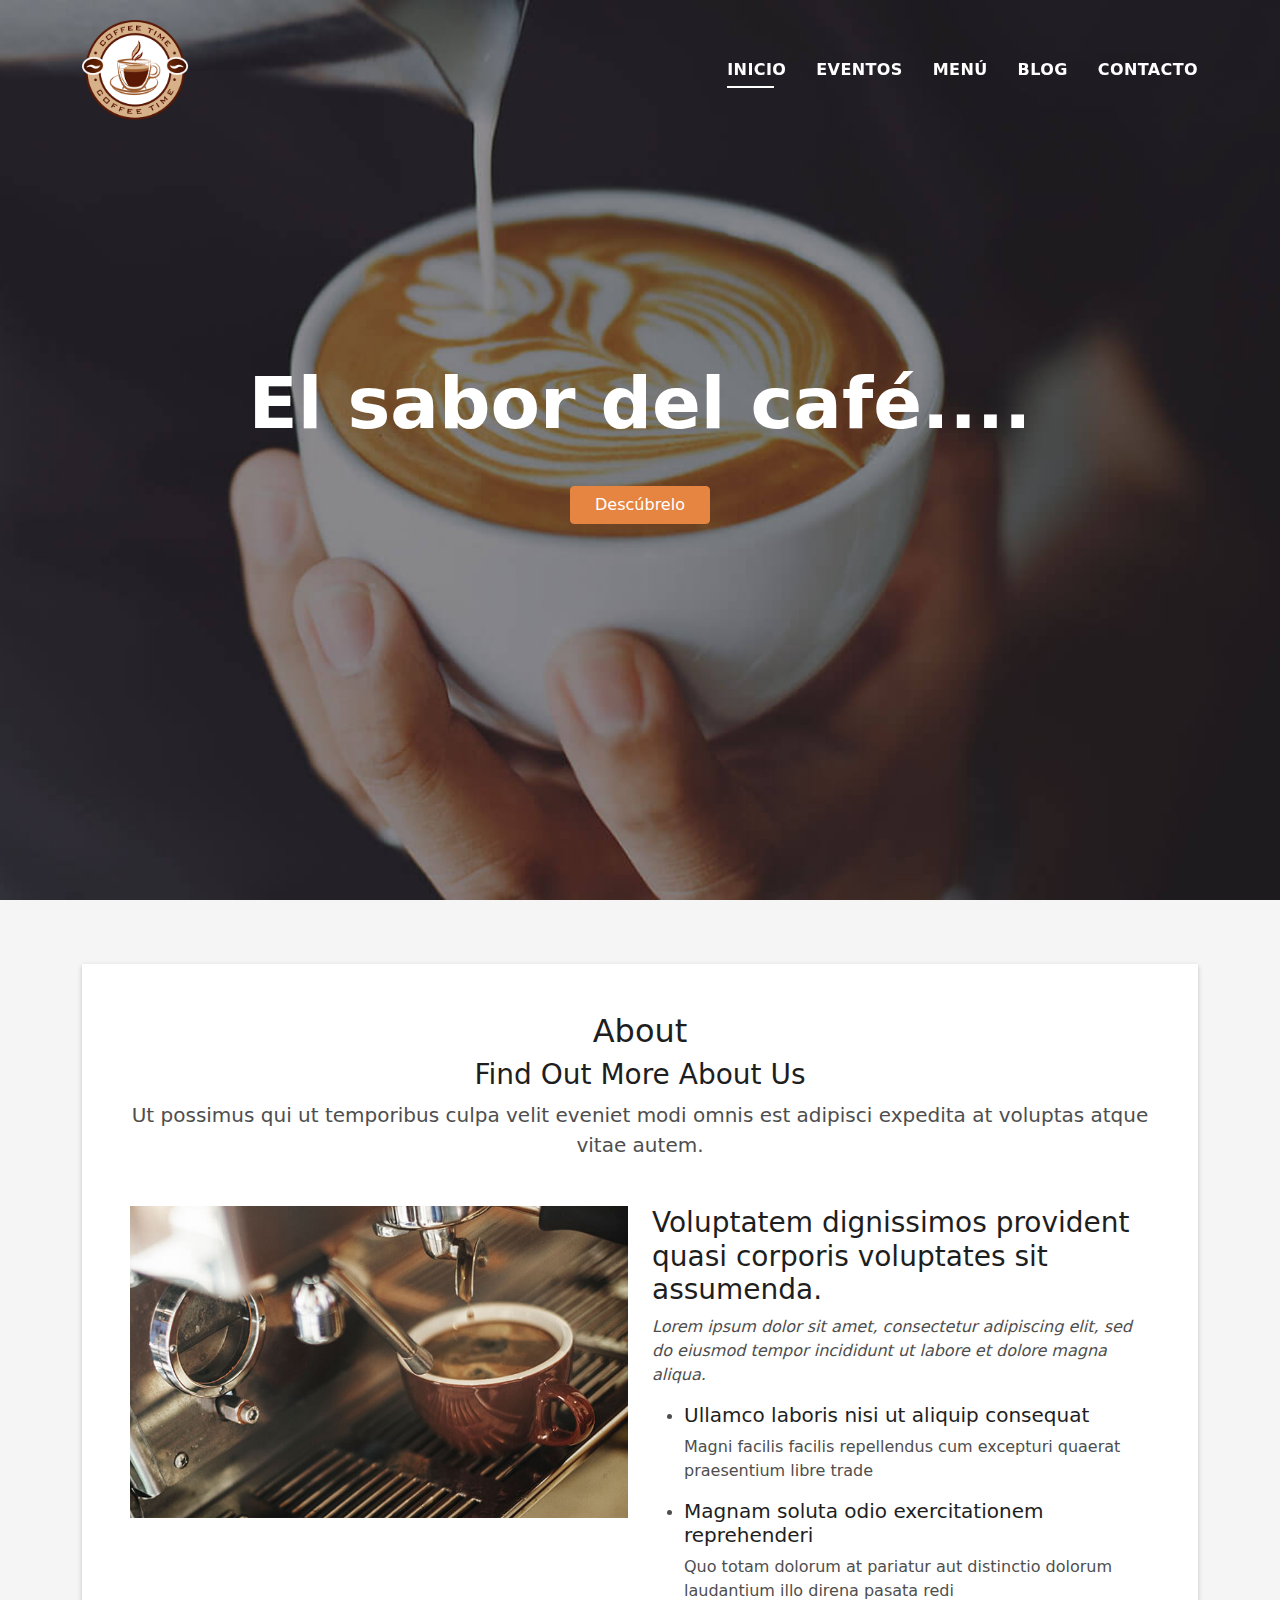
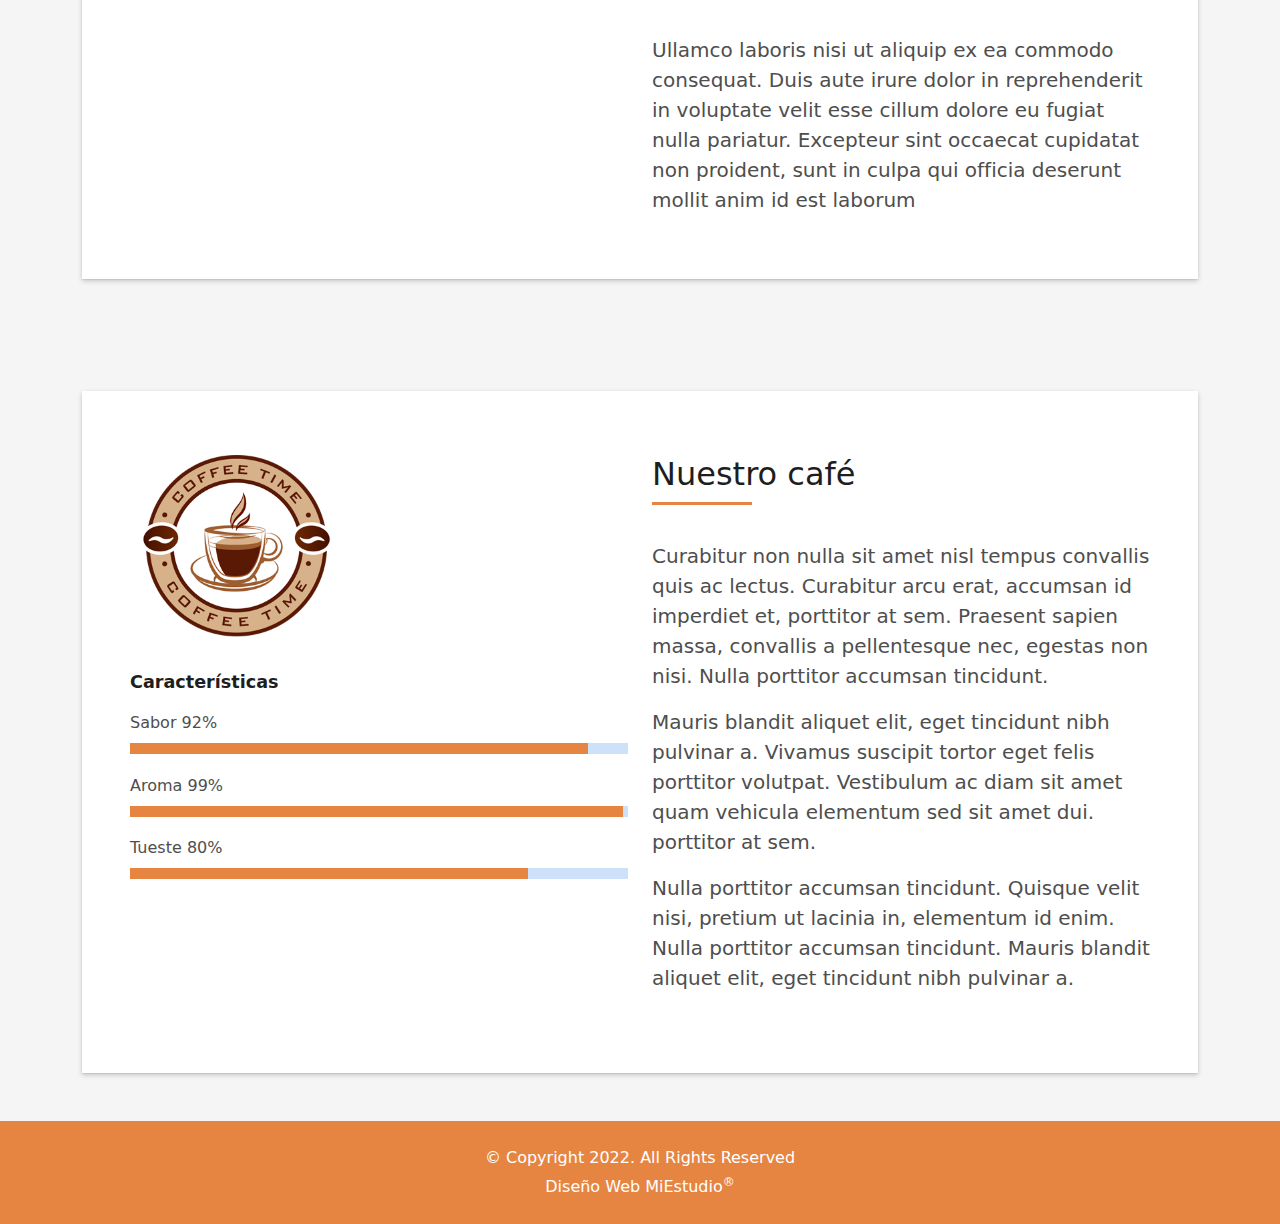
<file: index.html>
<!doctype html>
<html lang="es">
    <head>
        <meta charset="utf-8">
        <meta content="width=device-width, initial-scale=1.0" name="viewport">
        <title>Bootstrap Coffe Shop | Inicio</title>
        <meta content="" name="description">
        <meta content="" name="keywords">
        <!-- Favicons -->
        <link href="assets/img/favicon.jpg" rel="icon">
        <link href="assets/img/apple-touch-icon.jpg" rel="apple-touch-icon">
        <!-- Vendor CSS Files -->
        <link href="assets/vendor/bootstrap/css/bootstrap.min.css" rel="stylesheet">
        <link href="assets/vendor/bootstrap-icons/bootstrap-icons.css" rel="stylesheet">
        <!-- CSS mio -->
        <link href="assets/css/style.css" rel="stylesheet">
    </head>
<body>
    <!-- Header -->
    <header id="header" class="fixed-top">
        <div class="container d-flex align-items-center justify-content-between">
            <a href="index.html" class="logo">
                <img src="assets/img/logo-coffe.png" alt="" class="img-fluid">
            </a>
              <nav id="navbar" class="navbar">
                <ul>
                    <li><a class="nav-link active" href="index.html">Inicio</a></li>
                    <li><a class="nav-link" href="eventos.html">Eventos</a></li>
                    <li><a class="nav-link " href="menu.html">Menú</a></li>
                    <li><a class="nav-link " href="blog.html">Blog</a></li>
                    <li><a class="nav-link" href="contacto.html">Contacto</a></li>
                </ul>
                <i class="bi bi-list mobile-nav-toggle"></i>
            </nav>
            <!-- Fin .navbar -->
        </div>
    </header>
    <!-- Fin Header -->
    <!-- Hero Section -->
    <div id="hero" class="hero route bg-image" style="background-image: url(assets/img/fondo.jpg)">
        <div class="hero-content display-table">
            <div class="table-cell">
                <div class="container">
                    <h1 class="hero-title mb-4">El sabor del café....</h1>
                    <p class="pt-3"><a class="btn btn-primary btn js-scroll px-4" href="#descubrelo" role="button">Descúbrelo</a></p>
                </div>
            </div>
        </div>
    </div>
    <!-- Fin Hero Section -->
    <main id="main">
        <section class="about section-bg sect-pt4">
            <div class="container">
                <div class="row">
                    <div class="col-sm-12">
                        <div class="box-shadow-full">
                            <div class="section-title">
                                <h2>About</h2>
                                <h3>Find Out More <span>About Us</span></h3>
                                <p class="lead">Ut possimus qui ut temporibus culpa velit eveniet modi omnis est adipisci expedita at voluptas atque vitae autem.</p>
                            </div>
                            <div class="row">
                                <div class="col-lg-6" >
                                <img src="assets/img/nosotros.jpg" class="img-fluid" alt="">
                                </div>
                                <div class="col-lg-6 pt-4 pt-lg-0 content d-flex flex-column justify-content-center">
                                    <h3>Voluptatem dignissimos provident quasi corporis voluptates sit assumenda.</h3>
                                    <p class="fst-italic">
                                        Lorem ipsum dolor sit amet, consectetur adipiscing elit, sed do eiusmod tempor incididunt ut labore et dolore
                                        magna aliqua.
                                    </p>
                                    <ul>
                                        <li>
                                            <div>
                                                <h5>Ullamco laboris nisi ut aliquip consequat</h5>
                                                <p>Magni facilis facilis repellendus cum excepturi quaerat praesentium libre trade</p>
                                            </div>
                                        </li>
                                        <li>
                                            <div>
                                                <h5>Magnam soluta odio exercitationem reprehenderi</h5>
                                                <p>Quo totam dolorum at pariatur aut distinctio dolorum laudantium illo direna pasata redi</p>
                                            </div>
                                        </li>
                                    </ul>
                                    <p class="lead">
                                        Ullamco laboris nisi ut aliquip ex ea commodo consequat. Duis aute irure dolor in reprehenderit in voluptate
                                        velit esse cillum dolore eu fugiat nulla pariatur. Excepteur sint occaecat cupidatat non proident, sunt in
                                        culpa qui officia deserunt mollit anim id est laborum
                                    </p>
                                </div>
                            </div>
                        </div>
                    </div>
                </div>
            </div>
          </section>
        <!-- descubrelo Section -->
        <section id="descubrelo" class="about-mf sect-pt4 route">
            <div class="container">
                <div class="row">
                    <div class="col-sm-12">
                        <div class="box-shadow-full">
                            <div class="row">
                                <div class="col-md-6">
                                    <div class="row">
                                        <div class="col-sm-6 col-md-5">
                                        <div class="about-img">
                                        <img src="assets/img/logo-coffe.png" class="img-fluid rounded b-shadow-a" alt="">
                                    </div>
                                </div>
                            </div>
                            <div class="skill-mf">
                                <p class="title-s">Características</p>
                                    <span>Sabor</span> <span class="pull-right">92%</span>
                                    <div class="progress">
                                        <div class="progress-bar" role="progressbar" style="width: 92%;" aria-valuenow="92" aria-valuemin="0" aria-valuemax="100"></div>
                                    </div>
                                    <span>Aroma</span> <span class="pull-right">99%</span>
                                <div class="progress">
                                    <div class="progress-bar" role="progressbar" style="width: 99%" aria-valuenow="99" aria-valuemin="0" aria-valuemax="100"></div>
                                </div>
                            <span>Tueste</span> <span class="pull-right">80%</span>
                            <div class="progress">
                                <div class="progress-bar" role="progressbar" style="width: 80%" aria-valuenow="80" aria-valuemin="0" aria-valuemax="100"></div>
                            </div>
                            </div>
                        </div>
                        <div class="col-md-6">
                            <div class="about-me pt-4 pt-md-0">
                            <div class="title-box-2">
                                <h5 class="title-left">
                                Nuestro café
                                </h5>
                            </div>
                            <p class="lead">
                                Curabitur non nulla sit amet nisl tempus convallis quis ac lectus. Curabitur arcu erat, accumsan id
                                imperdiet et, porttitor
                                at sem. Praesent sapien massa, convallis a pellentesque nec, egestas non nisi. Nulla
                                porttitor accumsan tincidunt.
                            </p>
                            <p class="lead">
                                Mauris blandit aliquet elit, eget tincidunt nibh pulvinar a. Vivamus suscipit tortor eget felis
                                porttitor volutpat. Vestibulum
                                ac diam sit amet quam vehicula elementum sed sit amet dui. porttitor at sem.
                            </p>
                            <p class="lead">
                                Nulla porttitor accumsan tincidunt. Quisque velit nisi, pretium ut lacinia in, elementum id enim.
                                Nulla porttitor accumsan
                                tincidunt. Mauris blandit aliquet elit, eget tincidunt nibh pulvinar a.
                            </p>
                            </div>
                        </div>
                        </div>
                    </div>
                    </div>
                </div>
            </div>
        </section>
        <!-- Fin descubrelo Section --> 
    </main>
    <!-- ======= Footer ======= -->
  <footer>
    <div class="container">
      <div class="row">
        <div class="col-sm-12">
          <div class="copyright-box">
            <p class="copyright">&copy; Copyright 2022. All Rights Reserved</p>
            <div class="credits">
                <a target="_blank" href="https://google.es/">Diseño Web</a> MiEstudio<sup>®</sup>
            </div>
          </div>
        </div>
      </div>
    </div>
  </footer><!-- Fin  Footer -->
  <script src="assets/vendor/bootstrap/js/bootstrap.bundle.min.js"></script>
  <script src="assets/js/main.js"></script>
</body>
</html>
</file>
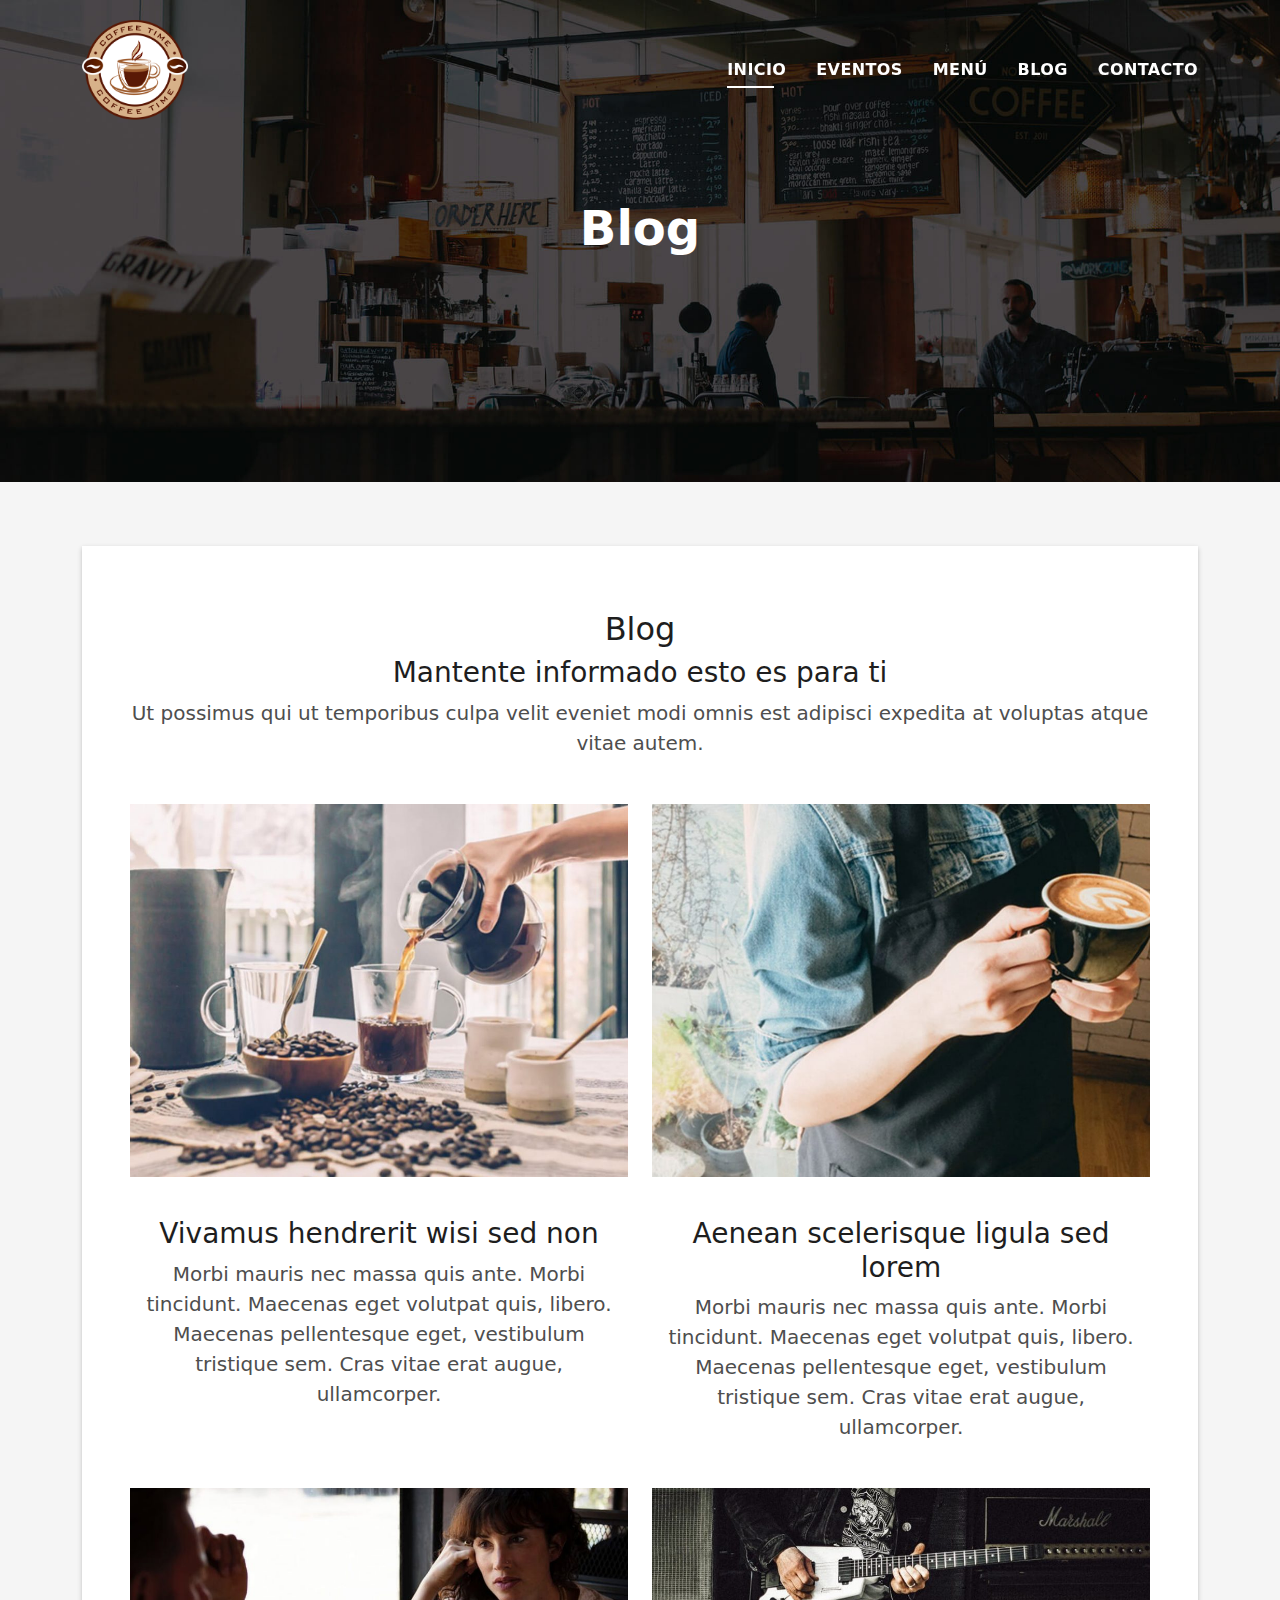
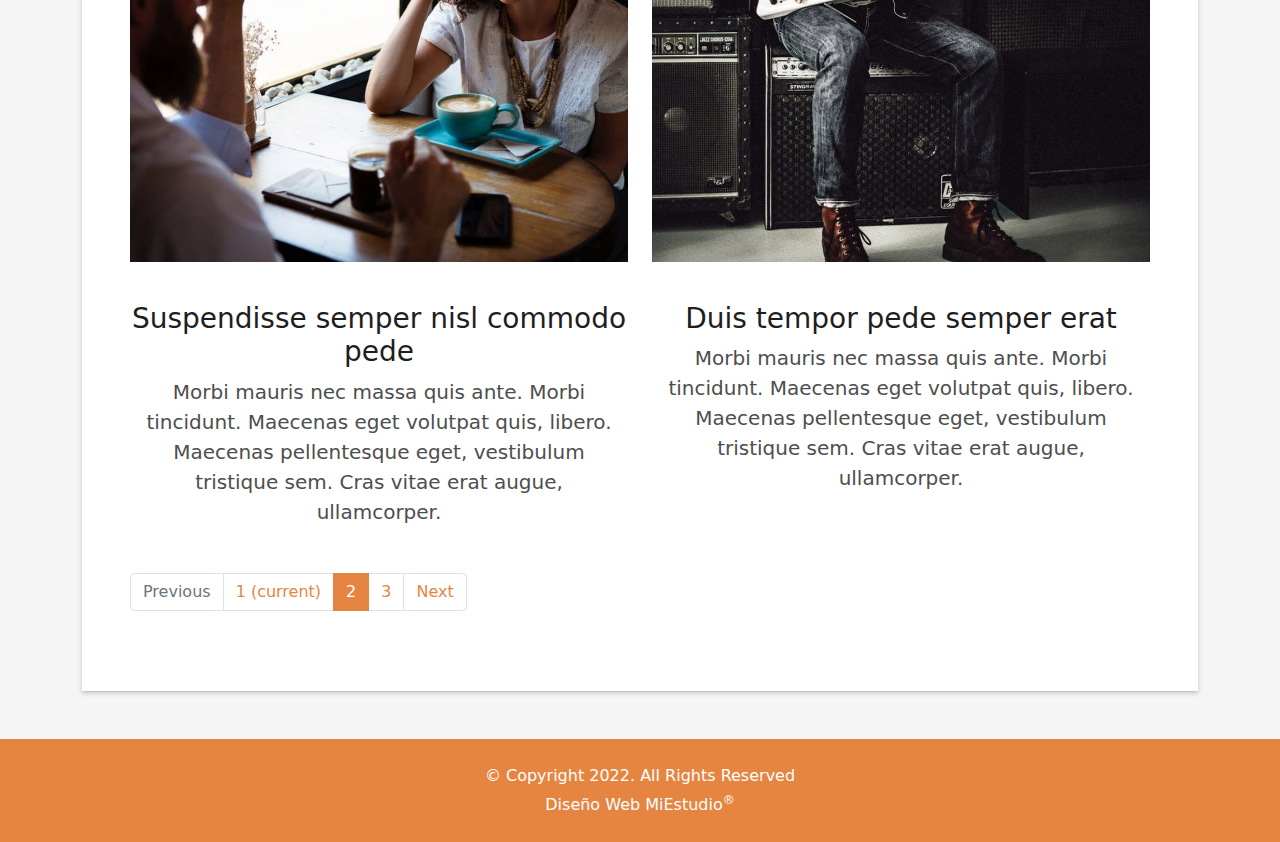
<file: blog.html>
<!doctype html>
<html lang="es">
    <head>
        <meta charset="utf-8">
        <meta content="width=device-width, initial-scale=1.0" name="viewport">
        <title>Bootstrap Coffe Shop | Eventos</title>
        <meta content="" name="description">
        <meta content="" name="keywords">
        <!-- Favicons -->
        <link href="assets/img/favicon.jpg" rel="icon">
        <link href="assets/img/apple-touch-icon.jpg" rel="apple-touch-icon">
        <!-- Vendor CSS Files -->
        <link href="assets/vendor/bootstrap/css/bootstrap.min.css" rel="stylesheet">
        <link href="assets/vendor/bootstrap-icons/bootstrap-icons.css" rel="stylesheet">
        <!-- CSS mio -->
        <link href="assets/css/style.css" rel="stylesheet">
    </head>
<body>
    <!-- Header -->
    <header id="header" class="fixed-top">
        <div class="container d-flex align-items-center justify-content-between">
            <a href="index.html" class="logo">
                <img src="assets/img/logo-coffe.png" alt="" class="img-fluid">
            </a>
              <nav id="navbar" class="navbar">
                <ul>
                    <li><a class="nav-link active" href="index.html">Inicio</a></li>
                    <li><a class="nav-link" href="eventos.html">Eventos</a></li>
                    <li><a class="nav-link " href="menu.html">Menú</a></li>
                    <li><a class="nav-link " href="blog.html">Blog</a></li>
                    <li><a class="nav-link" href="contacto.html">Contacto</a></li>
                </ul>
                <i class="bi bi-list mobile-nav-toggle"></i>
            </nav>
            <!-- Fin .navbar -->
        </div>
    </header>
    <!-- Fin Header -->
    <!-- Cabecera -->
    <div class="cabecera_paginas blog">
        <div class="hero-content display-table">
            <div class="table-cell">
                <div class="container">
                    <h1 class="hero-title mb-4">Blog</h1>
                </div>
            </div>
        </div>
    </div>
    <!-- Fin Cabecera -->
    <main id="main">
        <!-- blog Section -->
        <section class="about-mf sect-pt4 route">
            <div class="container">
                <div class="row">
                    <div class="col-sm-12">
                        <div class="box-shadow-full">
                            <div class="section-title">
                                <h2>Blog</h2>
                                <h3>Mantente informado  <span>esto es para ti</span></h3>
                                <p class="lead">Ut possimus qui ut temporibus culpa velit eveniet modi omnis est adipisci expedita at voluptas atque vitae autem.</p>
                            </div>
                            <div class="row">
                                <div class="col-lg-6">
                                    <a href="#">
                                        <img class="img-fluid destacada" src="assets/img/blog-1.jpg" alt="">
                                    </a>
                                    <div class="section-title">
                                        <h3>Vivamus hendrerit wisi sed non</h3>
                                        <p class="lead">Morbi mauris nec massa quis ante. Morbi tincidunt. Maecenas eget volutpat quis, libero. Maecenas pellentesque eget, vestibulum tristique sem. Cras vitae erat augue, ullamcorper.</p>
                                    </div>
                                </div>
                                <div class="col-lg-6">
                                    <a href="#">
                                        <img class="img-fluid destacada" src="assets/img/blog-2.jpg" alt="">
                                    </a>
                                    <div class="section-title">
                                        <h3>Aenean scelerisque ligula sed lorem</h3>
                                        <p class="lead">Morbi mauris nec massa quis ante. Morbi tincidunt. Maecenas eget volutpat quis, libero. Maecenas pellentesque eget, vestibulum tristique sem. Cras vitae erat augue, ullamcorper.</p>
                                    </div>
                                </div>
                                <div class="col-lg-6">
                                    <a href="#">
                                        <img class="img-fluid destacada" src="assets/img/blog-3.jpg" alt="">
                                    </a>
                                    <div class="section-title">
                                        <h3>Suspendisse semper nisl commodo pede</h3>
                                        <p class="lead">Morbi mauris nec massa quis ante. Morbi tincidunt. Maecenas eget volutpat quis, libero. Maecenas pellentesque eget, vestibulum tristique sem. Cras vitae erat augue, ullamcorper.</p>
                                    </div>
                                </div>
                                <div class="col-lg-6">
                                    <a href="#">
                                        <img class="img-fluid destacada" src="assets/img/blog-4.jpg" alt="">
                                    </a>
                                    <div class="section-title">
                                        <h3>Duis tempor pede semper erat</h3>
                                        <p class="lead">Morbi mauris nec massa quis ante. Morbi tincidunt. Maecenas eget volutpat quis, libero. Maecenas pellentesque eget, vestibulum tristique sem. Cras vitae erat augue, ullamcorper.</p>
                                    </div>
                                </div>
                            </div>
                            <div class="row">
                                <div class="col-sm-12">
                                    <nav aria-label="...">
                                        <ul class="pagination">
                                          <li class="page-item disabled">
                                            <a class="page-link" href="#" tabindex="-1">Previous</a>
                                          </li>
                                          <li class="page-item"><a class="page-link" href="#">1 <span class="sr-only">(current)</span></a></li>
                                          <li class="page-item active">
                                            <a class="page-link" href="#">2 </a>
                                          </li>
                                          <li class="page-item"><a class="page-link" href="#">3</a></li>
                                          <li class="page-item">
                                            <a class="page-link" href="#">Next</a>
                                          </li>
                                        </ul>
                                      </nav>
                                </div>
                            </div>
                        </div>
                    </div>
                    </div>
                </div>
            </div>
        </section>
        <!-- Fin Blog --> 
    </main>
    <!-- Footer -->
  <footer>
    <div class="container">
      <div class="row">
        <div class="col-sm-12">
          <div class="copyright-box">
            <p class="copyright">&copy; Copyright 2022. All Rights Reserved</p>
            <div class="credits">
                <a target="_blank" href="https://google.es/">Diseño Web</a> MiEstudio<sup>®</sup>
            </div>
          </div>
        </div>
      </div>
    </div>
  </footer>
  <!-- Fin  Footer -->
  <script src="assets/vendor/bootstrap/js/bootstrap.bundle.min.js"></script>
  <script src="assets/js/main.js"></script>
</body>
</html>
</file>
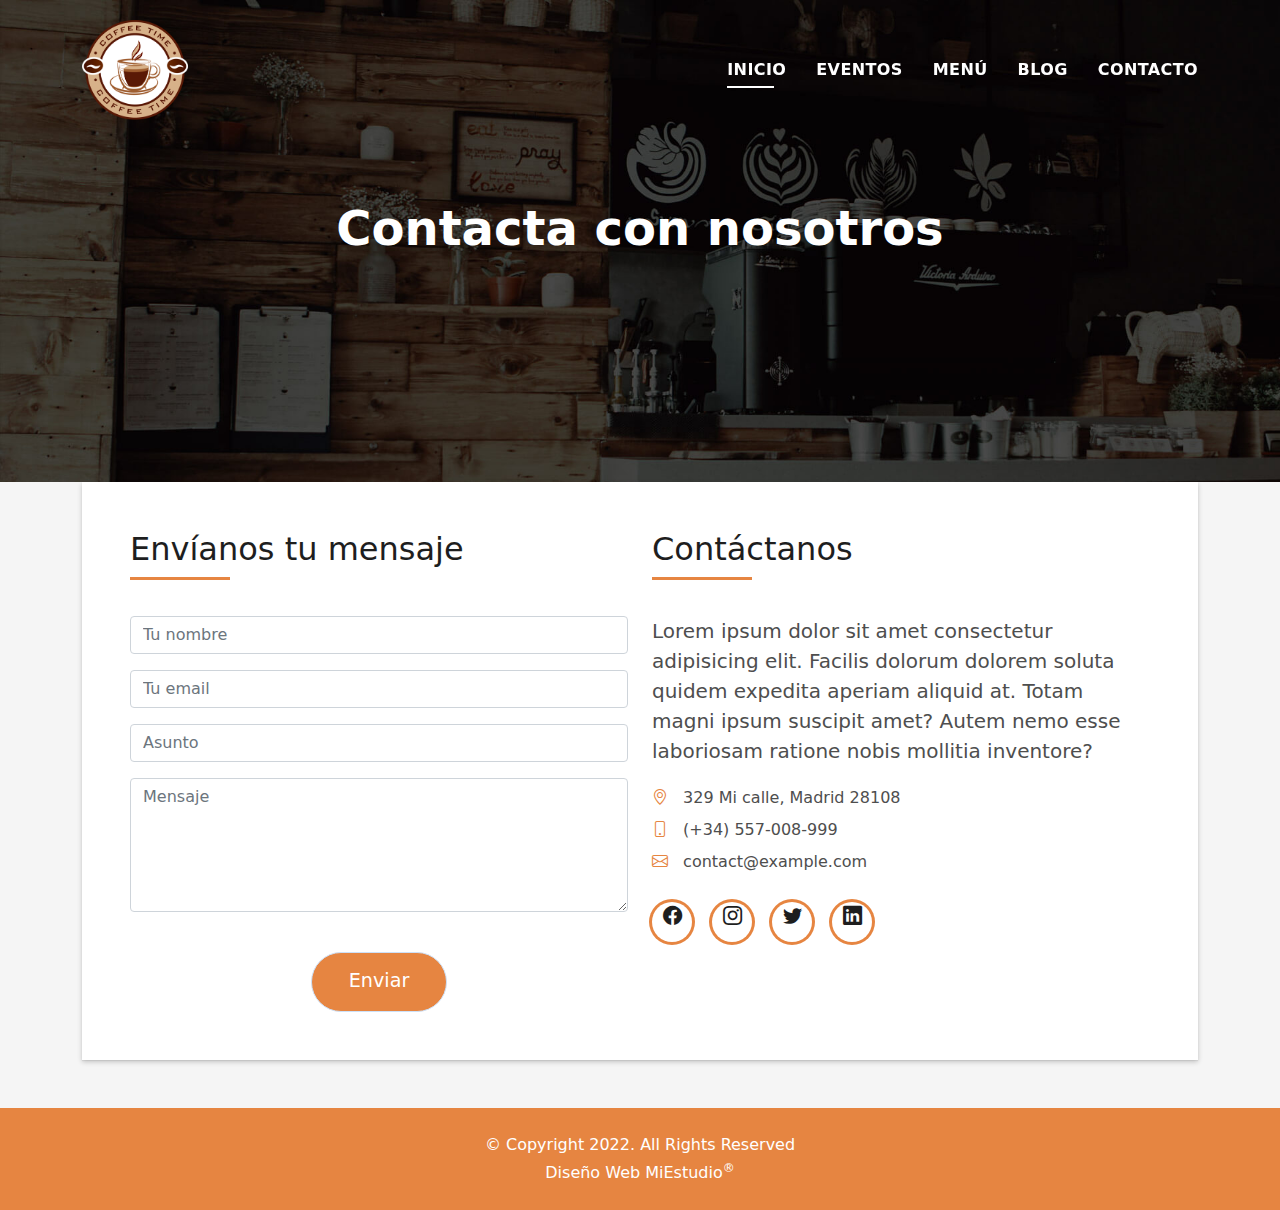
<file: contacto.html>
<!doctype html>
<html lang="es">
    <head>
        <meta charset="utf-8">
        <meta content="width=device-width, initial-scale=1.0" name="viewport">
        <title>Bootstrap Coffe Shop | Contacto</title>
        <meta content="" name="description">
        <meta content="" name="keywords">
        <!-- Favicons -->
        <link href="assets/img/favicon.jpg" rel="icon">
        <link href="assets/img/apple-touch-icon.jpg" rel="apple-touch-icon">
        <!-- Vendor CSS Files -->
        <link href="assets/vendor/bootstrap/css/bootstrap.min.css" rel="stylesheet">
        <link href="assets/vendor/bootstrap-icons/bootstrap-icons.css" rel="stylesheet">
        <!-- CSS mio -->
        <link href="assets/css/style.css" rel="stylesheet">
    </head>
<body>
    <!-- Header -->
    <header id="header" class="fixed-top">
      <div class="container d-flex align-items-center justify-content-between">
          <a href="index.html" class="logo">
              <img src="assets/img/logo-coffe.png" alt="" class="img-fluid">
          </a>
            <nav id="navbar" class="navbar">
              <ul>
                  <li><a class="nav-link active" href="index.html">Inicio</a></li>
                  <li><a class="nav-link" href="eventos.html">Eventos</a></li>
                  <li><a class="nav-link " href="menu.html">Menú</a></li>
                  <li><a class="nav-link " href="blog.html">Blog</a></li>
                  <li><a class="nav-link" href="contacto.html">Contacto</a></li>
              </ul>
              <i class="bi bi-list mobile-nav-toggle"></i>
          </nav>
          <!-- Fin .navbar -->
      </div>
  </header>
  <!-- Fin Header -->
    <!-- Cabecera -->
    <div class="cabecera_paginas contacto">
        <div class="hero-content display-table">
            <div class="table-cell">
                <div class="container">
                    <h1 class="hero-title mb-4">Contacta con nosotros</h1>
                </div>
            </div>
        </div>
    </div>
    <!-- Fin Cabecera -->
    <main id="main">
    <!-- Contacto -->
    <section class="contact">
        <div class="overlay-mf"></div>
        <div class="container">
          <div class="row">
            <div class="col-sm-12">
              <div class="contact-mf">
                <div id="contact" class="box-shadow-full">
                  <div class="row">
                    <div class="col-md-6">
                      <div class="title-box-2">
                        <h5 class="title-left">
                          Envíanos tu mensaje
                        </h5>
                      </div>
                      <div>
                        <form action="#" method="post" enctype="multipart/form-data" onSubmit="return enviaForm()" role="form" >
                            <div class="row">
                            <div class="col-md-12 mb-3">
                                <div class="form-group">
                                <input type="text" class="form-control" id="nombre" name="nombre" required placeholder="Tu nombre">
                                </div>
                            </div>
                            <div class="col-md-12 mb-3">
                                <div class="form-group">
                                <input type="email" class="form-control" id="email" name="email" required placeholder="Tu email">
                                </div>
                            </div>
                            <div class="col-md-12 mb-3">
                                <div class="form-group">
                                <input type="text" class="form-control" id="asunto" name="asunto" required placeholder="Asunto">
                                </div>
                            </div>
                            <div class="col-md-12">
                                <div class="form-group">
                                <textarea class="form-control" name="mensaje" id="mensaje" rows="5" placeholder="Mensaje" required></textarea>
                                </div>
                            </div>
                            <div class="col-md-12 text-center" style="margin-top: 40px;">
                                <input type="submit" class="button button-a button-big button-rouded" id="enviar" value="Enviar">
                            </div>
                            </div>
                        </form>
                      </div>
                    </div>
                    <div class="col-md-6">
                      <div class="title-box-2 pt-4 pt-md-0">
                        <h5 class="title-left">
                          Contáctanos
                        </h5>
                      </div>
                      <div class="more-info">
                        <p class="lead">
                          Lorem ipsum dolor sit amet consectetur adipisicing elit. Facilis dolorum dolorem soluta quidem
                          expedita aperiam aliquid at.
                          Totam magni ipsum suscipit amet? Autem nemo esse laboriosam ratione nobis
                          mollitia inventore?
                        </p>
                        <ul class="list-ico">
                          <li><span class="bi bi-geo-alt"></span> 329 Mi calle, Madrid 28108</li>
                          <li><span class="bi bi-phone"></span> (+34) 557-008-999</li>
                          <li><span class="bi bi-envelope"></span> contact@example.com</li>
                        </ul>
                      </div>
                      <div class="socials">
                        <ul>
                          <li><a href=""><span class="ico-circle"><i class="bi bi-facebook"></i></span></a></li>
                          <li><a href=""><span class="ico-circle"><i class="bi bi-instagram"></i></span></a></li>
                          <li><a href=""><span class="ico-circle"><i class="bi bi-twitter"></i></span></a></li>
                          <li><a href=""><span class="ico-circle"><i class="bi bi-linkedin"></i></span></a></li>
                        </ul>
                      </div>
                    </div>
                  </div>
                </div>
              </div>
            </div>
          </div>
        </div>
      </section>
      <!-- End Contacto -->
      <div id="resultados_contacto">
        <div id="cierra_resultados" onclick="cerrar()">
            <img src="assets/img/x.svg" alt="cierra">
        </div>
        <p id="nombre_contacto"></p>
        <p id="email_contacto"></p>
        <p id="asunto_contacto"></p>
        <p id="mensaje_contacto"></p>
    </div>
    </main>
    <!-- Footer -->
  <footer>
    <div class="container">
      <div class="row">
        <div class="col-sm-12">
          <div class="copyright-box">
            <p class="copyright">&copy; Copyright 2022. All Rights Reserved</p>
            <div class="credits">
                <a target="_blank" href="https://google.es/">Diseño Web</a> MiEstudio<sup>®</sup>
            </div>
          </div>
        </div>
      </div>
    </div>
  </footer>
  <!-- Fin  Footer -->
  <script src="assets/vendor/bootstrap/js/bootstrap.bundle.min.js"></script>
  <script src="assets/js/main.js"></script>
</body>
</html>
</file>
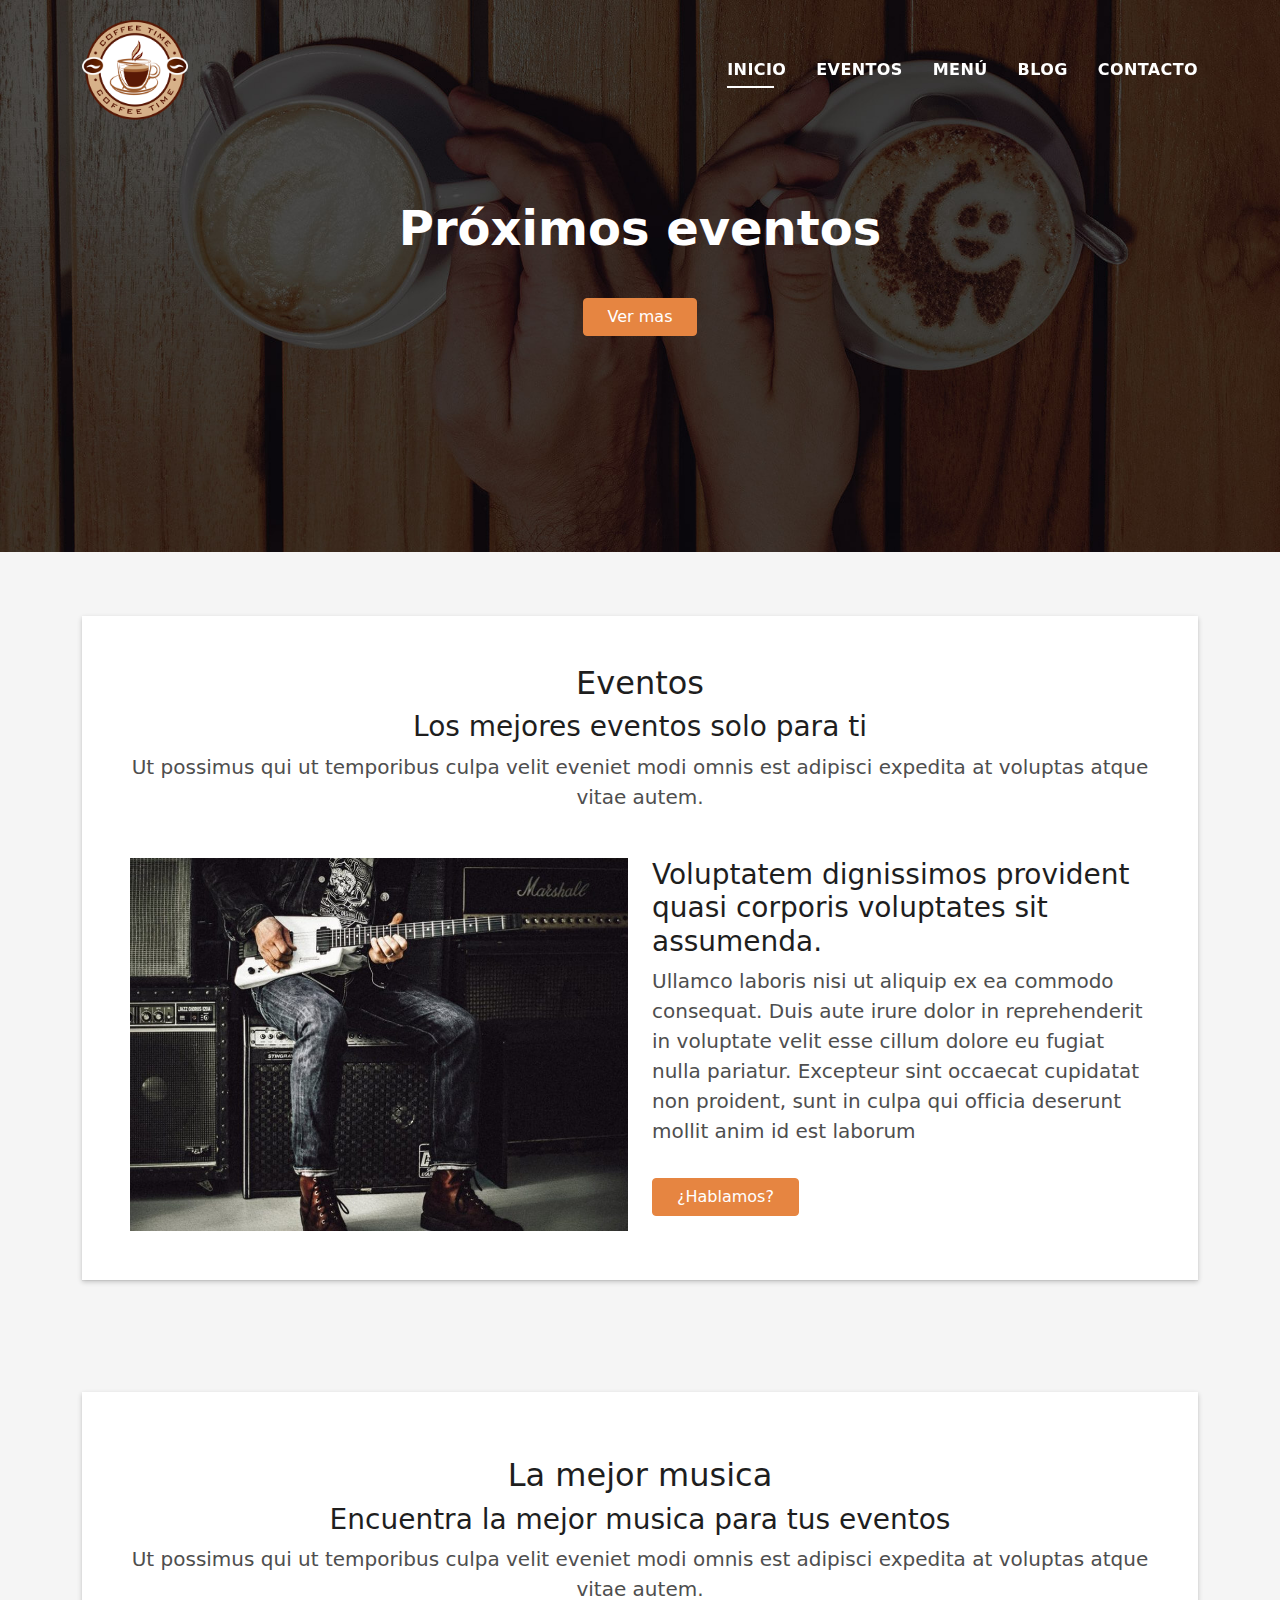
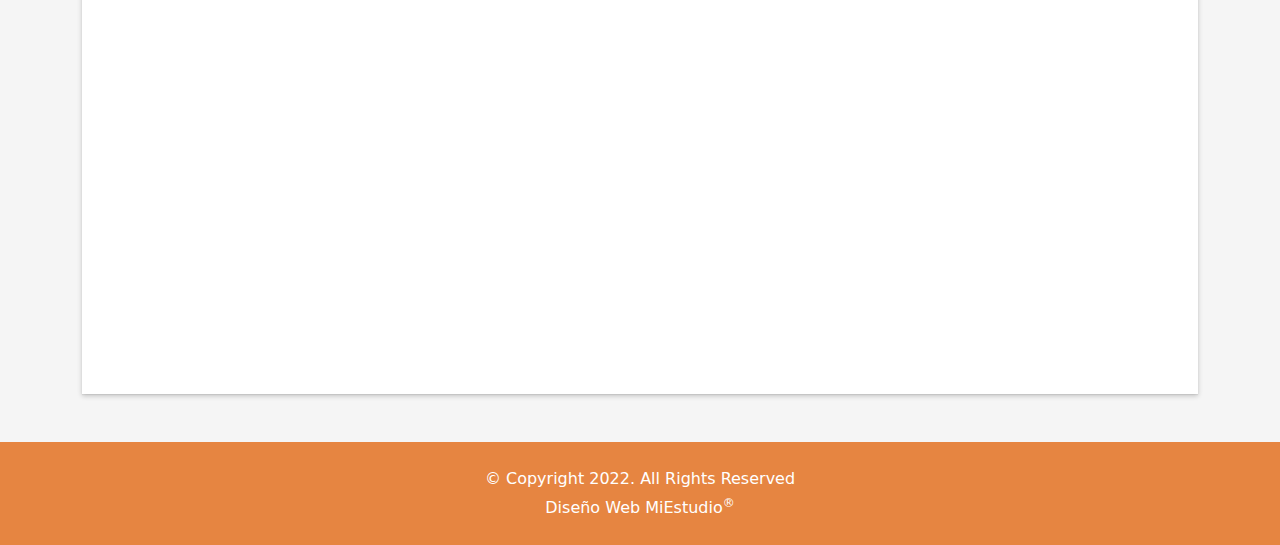
<file: eventos.html>
<!doctype html>
<html lang="es">
    <head>
        <meta charset="utf-8">
        <meta content="width=device-width, initial-scale=1.0" name="viewport">
        <title>Bootstrap Coffe Shop | Eventos</title>
        <meta content="" name="description">
        <meta content="" name="keywords">
        <!-- Favicons -->
        <link href="assets/img/favicon.jpg" rel="icon">
        <link href="assets/img/apple-touch-icon.jpg" rel="apple-touch-icon">
        <!-- Vendor CSS Files -->
        <link href="assets/vendor/bootstrap/css/bootstrap.min.css" rel="stylesheet">
        <link href="assets/vendor/bootstrap-icons/bootstrap-icons.css" rel="stylesheet">
        <!-- CSS mio -->
        <link href="assets/css/style.css" rel="stylesheet">
    </head>
<body>
    <!-- Header -->
    <header id="header" class="fixed-top">
        <div class="container d-flex align-items-center justify-content-between">
            <a href="index.html" class="logo">
                <img src="assets/img/logo-coffe.png" alt="" class="img-fluid">
            </a>
              <nav id="navbar" class="navbar">
                <ul>
                    <li><a class="nav-link active" href="index.html">Inicio</a></li>
                    <li><a class="nav-link" href="eventos.html">Eventos</a></li>
                    <li><a class="nav-link " href="menu.html">Menú</a></li>
                    <li><a class="nav-link " href="blog.html">Blog</a></li>
                    <li><a class="nav-link" href="contacto.html">Contacto</a></li>
                </ul>
                <i class="bi bi-list mobile-nav-toggle"></i>
            </nav>
            <!-- Fin .navbar -->
        </div>
    </header>
    <!-- Fin Header -->
    <!-- Cabecera -->
    <div class="cabecera_paginas eventos">
        <div class="hero-content display-table">
            <div class="table-cell">
                <div class="container">
                    <h1 class="hero-title mb-4">Próximos eventos</h1>
                    <p class="pt-3"><a class="btn btn-primary btn js-scroll px-4" href="#mis_eventos" role="button">Ver mas</a></p>
                </div>
            </div>
        </div>
    </div>
    <!-- Fin Cabecera -->
    <main id="main">
        <section class="about section-bg sect-pt4">
            <div class="container">
                <div class="row">
                    <div class="col-sm-12">
                        <div class="box-shadow-full">
                            <div class="section-title">
                                <h2>Eventos</h2>
                                <h3>Los mejores eventos <span>solo para ti</span></h3>
                                <p class="lead">Ut possimus qui ut temporibus culpa velit eveniet modi omnis est adipisci expedita at voluptas atque vitae autem.</p>
                            </div>
                            <div class="row">
                                <div class="col-lg-6" >
                                <img src="assets/img/mis-eventos.jpg" class="img-fluid" alt="">
                                </div>
                                <div class="col-lg-6 pt-4 pt-lg-0 content d-flex flex-column justify-content-center">
                                    <h3>Voluptatem dignissimos provident quasi corporis voluptates sit assumenda.</h3>
                                    <p class="lead">
                                        Ullamco laboris nisi ut aliquip ex ea commodo consequat. Duis aute irure dolor in reprehenderit in voluptate
                                        velit esse cillum dolore eu fugiat nulla pariatur. Excepteur sint occaecat cupidatat non proident, sunt in
                                        culpa qui officia deserunt mollit anim id est laborum
                                    </p>
                                    <p class="pt-3"><a class="btn btn-primary btn js-scroll px-4" href="contacto.html" role="button">¿Hablamos?</a></p>
                                </div>
                            </div>
                        </div>
                    </div>
                </div>
            </div>
          </section>
        <!-- mis_eventos Section -->
        <section id="mis_eventos" class="about-mf sect-pt4 route">
            <div class="container">
                <div class="row">
                    <div class="col-sm-12">
                        <div class="box-shadow-full">
                            <div class="section-title">
                                <h2>La mejor musica</h2>
                                <h3>Encuentra la mejor <span>musica para tus eventos</span></h3>
                                <p class="lead">Ut possimus qui ut temporibus culpa velit eveniet modi omnis est adipisci expedita at voluptas atque vitae autem.</p>
                            </div>
                            <div class="row">
                                <div class="col-lg-6">
                                    <div class="embed-responsive embed-responsive-16by9">
                                        <iframe class="embed-responsive-item" src="https://www.youtube.com/embed/PgTDBvo_Pqw?rel=0" allowfullscreen></iframe>
                                    </div>
                                </div>
                                <div class="col-lg-6">
                                    <div class="embed-responsive embed-responsive-16by9">
                                        <iframe class="embed-responsive-item" src="https://www.youtube.com/embed/F0-w3_aOwfk?rel=0" allowfullscreen></iframe>
                                    </div>
                                </div>
                                
                            </div>
                        </div>
                    </div>
                    </div>
                </div>
            </div>
        </section>
        <!-- Fin eventos Section --> 
    </main>
    <!-- Footer -->
  <footer>
    <div class="container">
      <div class="row">
        <div class="col-sm-12">
          <div class="copyright-box">
            <p class="copyright">&copy; Copyright 2022. All Rights Reserved</p>
            <div class="credits">
                <a target="_blank" href="https://google.es/">Diseño Web</a> MiEstudio<sup>®</sup>
            </div>
          </div>
        </div>
      </div>
    </div>
  </footer>
  <!-- Fin  Footer -->
  <script src="assets/vendor/bootstrap/js/bootstrap.bundle.min.js"></script>
  <script src="assets/js/main.js"></script>
</body>
</html>
</file>
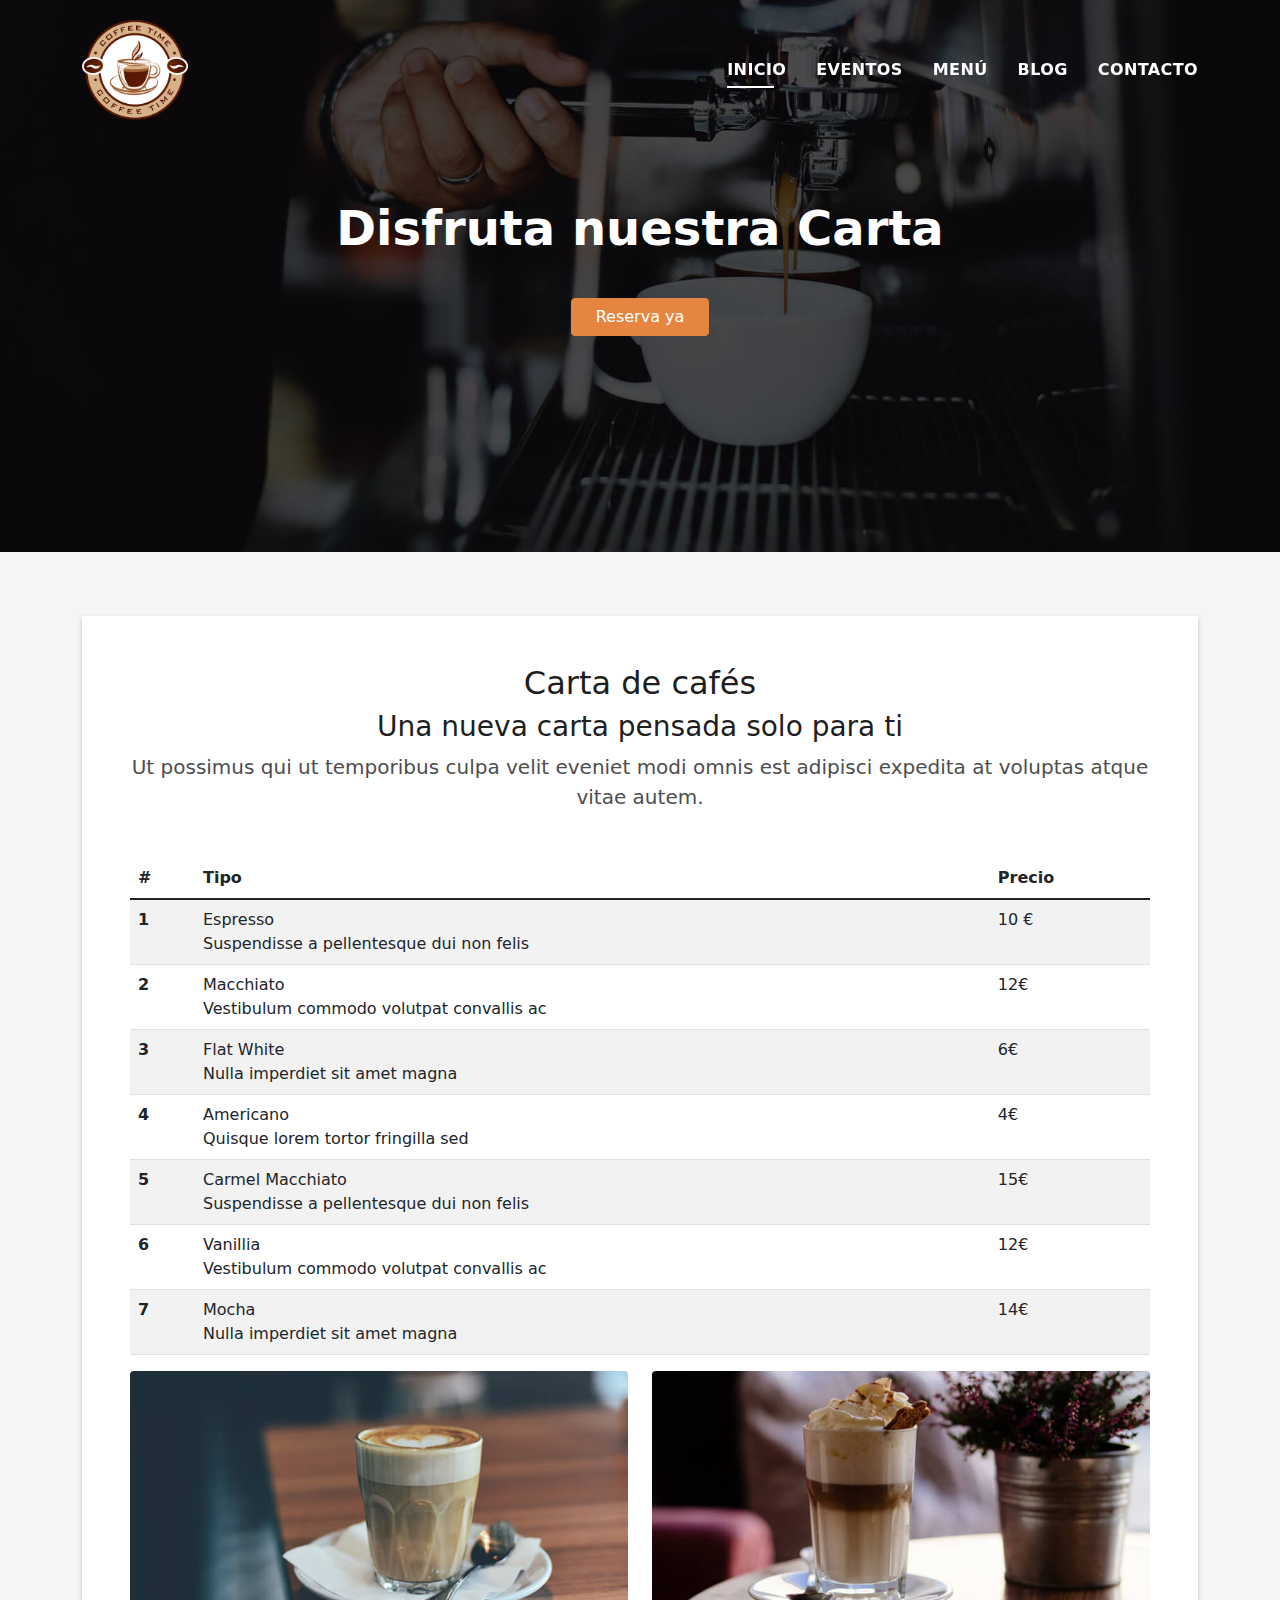
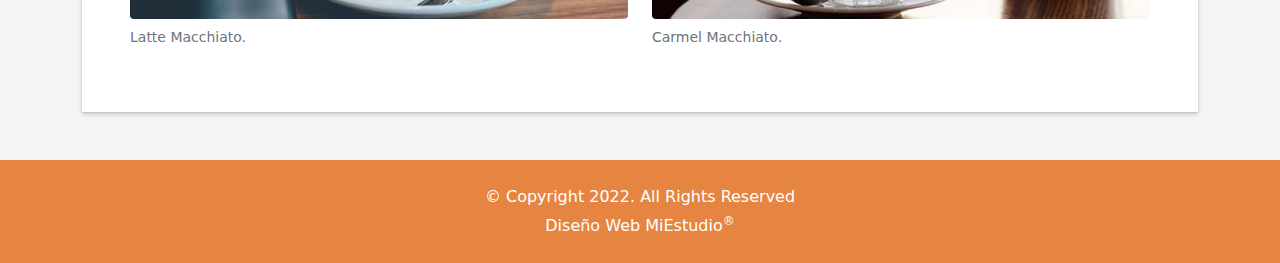
<file: menu.html>
<!doctype html>
<html lang="es">
    <head>
        <meta charset="utf-8">
        <meta content="width=device-width, initial-scale=1.0" name="viewport">
        <title>Bootstrap Coffe Shop | Eventos</title>
        <meta content="" name="description">
        <meta content="" name="keywords">
        <!-- Favicons -->
        <link href="assets/img/favicon.jpg" rel="icon">
        <link href="assets/img/apple-touch-icon.jpg" rel="apple-touch-icon">
        <!-- Vendor CSS Files -->
        <link href="assets/vendor/bootstrap/css/bootstrap.min.css" rel="stylesheet">
        <link href="assets/vendor/bootstrap-icons/bootstrap-icons.css" rel="stylesheet">
        <!-- CSS mio -->
        <link href="assets/css/style.css" rel="stylesheet">
    </head>
<body>
    <!-- Header -->
    <header id="header" class="fixed-top">
        <div class="container d-flex align-items-center justify-content-between">
            <a href="index.html" class="logo">
                <img src="assets/img/logo-coffe.png" alt="" class="img-fluid">
            </a>
              <nav id="navbar" class="navbar">
                <ul>
                    <li><a class="nav-link active" href="index.html">Inicio</a></li>
                    <li><a class="nav-link" href="eventos.html">Eventos</a></li>
                    <li><a class="nav-link " href="menu.html">Menú</a></li>
                    <li><a class="nav-link " href="blog.html">Blog</a></li>
                    <li><a class="nav-link" href="contacto.html">Contacto</a></li>
                </ul>
                <i class="bi bi-list mobile-nav-toggle"></i>
            </nav>
            <!-- Fin .navbar -->
        </div>
    </header>
    <!-- Fin Header -->
    <!-- Cabecera -->
    <div class="cabecera_paginas menu">
        <div class="hero-content display-table">
            <div class="table-cell">
                <div class="container">
                    <h1 class="hero-title mb-4">Disfruta nuestra Carta</h1>
                    <p class="pt-3"><a class="btn btn-primary btn js-scroll px-4" href="contacto.html" role="button">Reserva ya</a></p>
                </div>
            </div>
        </div>
    </div>
    <!-- Fin Cabecera -->
    <main id="main">
        <section class="about section-bg sect-pt4">
            <div class="container">
                <div class="row">
                    <div class="col-sm-12">
                        <div class="box-shadow-full">
                            <div class="section-title">
                                <h2>Carta de cafés </h2>
                                <h3>Una nueva carta pensada <span>solo para ti</span></h3>
                                <p class="lead">Ut possimus qui ut temporibus culpa velit eveniet modi omnis est adipisci expedita at voluptas atque vitae autem.</p>
                            </div>
                            <div class="row">
                                <div class="col-sm-12">
                                    <table class="table table-striped">
                                        <thead>
                                          <tr>
                                            <th scope="col">#</th>
                                            <th scope="col">Tipo</th>
                                            <th scope="col">Precio</th>
                                          </tr>
                                        </thead>
                                        <tbody>
                                          <tr>
                                            <th scope="row">1</th>
                                            <td>Espresso<br>Suspendisse a pellentesque dui non felis</td>
                                            <td>10 €</td>
                                          </tr>
                                          <tr>
                                            <th scope="row">2</th>
                                            <td>Macchiato<br>
                                                Vestibulum commodo volutpat convallis ac</td>
                                            <td>12€</td>
                                          </tr>
                                          <tr>
                                            <th scope="row">3</th>
                                            <td>Flat White<br>
                                                Nulla imperdiet sit amet magna</td>
                                            <td>6€</td>
                                          </tr>
                                          <tr>
                                            <th scope="row">4</th>
                                            <td>Americano<br>
                                                Quisque lorem tortor fringilla sed</td>
                                            <td>4€</td>
                                          </tr>
                                          <tr>
                                            <th scope="row">5</th>
                                            <td>Carmel Macchiato<br>
                                                Suspendisse a pellentesque dui non felis</td>
                                            <td>15€</td>
                                          </tr>
                                          <tr>
                                            <th scope="row">6</th>
                                            <td>Vanillia<br>
                                                Vestibulum commodo volutpat convallis ac</td>
                                            <td>12€</td>
                                          </tr>
                                          <tr>
                                            <th scope="row">7</th>
                                            <td>Mocha<br>
                                                Nulla imperdiet sit amet magna</td>
                                            <td>14€</td>
                                          </tr>
                                        </tbody>
                                    </table>
                                </div>
                                <div class="col-lg-6" >
                                    <figure class="figure">
                                    <img src="assets/img/menu1.jpg" class="figure-img img-fluid rounded" alt="Macchiato.">
                                    <figcaption class="figure-caption">Latte Macchiato.</figcaption>
                                  </figure>
                                </div>
                                <div class="col-lg-6" >
                                    <figure class="figure">
                                    <img src="assets/img/menu2.jpg" class="figure-img img-fluid rounded" alt="Carmel Macchiato.">
                                    <figcaption class="figure-caption">Carmel Macchiato.</figcaption>
                                  </figure>
                                </div>
                            </div>
                        </div>
                    </div>
                </div>
            </div>
          </section>
    </main>
    <!-- Footer -->
  <footer>
    <div class="container">
      <div class="row">
        <div class="col-sm-12">
          <div class="copyright-box">
            <p class="copyright">&copy; Copyright 2022. All Rights Reserved</p>
            <div class="credits">
                <a target="_blank" href="https://google.es/">Diseño Web</a> MiEstudio<sup>®</sup>
            </div>
          </div>
        </div>
      </div>
    </div>
  </footer>
  <!-- Fin  Footer -->
  <script src="assets/vendor/bootstrap/js/bootstrap.bundle.min.js"></script>
  <script src="assets/js/main.js"></script>
</body>
</html>
</file>
<file: assets/css/style.css>
/* Mis estilos */
body {
  background-color: #f5f5f5;
  color: #4e4e4e;
}
h1, h2, h3, h4, h5, h6 {
  color: #1e1e1e;
}
a {
  color: #1e1e1e;
  text-decoration: none;
  transition: all 0.5s ease-in-out;
}
a:hover {
  color: #e68541;
  text-decoration: none;
  transition: all 0.5s ease-in-out;
}

.p-r {
  position: relative;
}

.color-a {
  text-decoration: none;
  color: #e68541;
}

.color-d {
  color: #f5f5f5;
}

.color-text-a {
  text-decoration: none;
  color: #4e4e4e;
}

.box-shadow, .card-blog, .work-box, .service-box, .paralax-mf {
  box-shadow: 0 13px 8px -10px rgba(0, 0, 0, 0.1);
}

.box-shadow-a, .button:hover {
  text-decoration: none;
  box-shadow: 0 0 0 4px #e68541;
}

.display-5 {
  font-size: 2.5rem;
  font-weight: 300;
  line-height: 1.1;
}

.display-6 {
  font-size: 2rem;
  font-weight: 300;
  line-height: 1.1;
}

.avatar {
  width: 32px;
  height: 32px;
  margin-right: 4px;
  overflow: hidden;
}

.bg-image {
  background-repeat: no-repeat;
  background-attachment: fixed;
  background-size: cover;
  background-position: center center;
}
@media (max-width: 1024px) {
  .bg-image {
    background-attachment: scroll;
  }
}
.paralax-mf {
  position: relative;
  padding: 8rem 0;
}
.display-table {
  width: 100%;
  height: 100%;
  display: table;
}
.table-cell {
  display: table-cell;
  vertical-align: middle;
}
.sect-4 {
  padding: 4rem 0;
}

.sect-pt4 {
  padding-top: 4rem;
}

.sect-mt4 {
  margin-top: 4rem;
}
.title-s {
  font-weight: 600;
  color: #1e1e1e;
  font-size: 1.1rem;
}
.title-box {
  margin-bottom: 4rem;
}

.title-a {
  text-decoration: none;
  font-size: 3rem;
  font-weight: bold;
  text-transform: uppercase;
}

.subtitle-a {
  text-decoration: none;
  color: #4e4e4e;
}

.line-mf {
  width: 40px;
  height: 5px;
  background-color: #e68541;
  margin: 0 auto;
}
.title-box-2 {
  margin-bottom: 3rem;
}

.title-left {
  font-size: 2rem;
  position: relative;
}
.title-left:before {
  content: "";
  position: absolute;
  height: 3px;
  background-color: #e68541;
  width: 100px;
  bottom: -12px;
}
.box-pl2 {
  padding-left: 2rem;
}

.box-shadow-full {
  padding: 3rem 1.25rem;
  position: relative;
  background-color: #fff;
  margin-bottom: 3rem;
  z-index: 2;
  box-shadow: 0 1px 1px 0 rgba(0, 0, 0, 0.06), 0 2px 5px 0 rgba(0, 0, 0, 0.2);
}
@media (min-width: 768px) {
  .box-shadow-full {
    padding: 3rem;
  }
}
.socials {
  padding: 1.5rem 0;
}
.socials ul li {
  display: inline-block;
}
.socials .ico-circle {
  height: 40px;
  width: 40px;
  font-size: 1.2rem;
  border-radius: 50%;
  line-height: 1.6;
  margin: 0 15px 0 0;
  box-shadow: 0 0 0 3px #e68541;
  transition: all 500ms ease;
}
.socials .ico-circle:hover {
  background-color: #e68541;
  color: #fff;
  box-shadow: 0 0 0 3px #cde1f8;
  transition: all 500ms ease;
}
.ul-resect, .widget-tags ul, .widget-sidebar .list-sidebar, .box-comments .list-comments, .blog-wrapper .post-meta ul, .list-ico, .socials ul {
  list-style: none;
  padding-left: 0;
  margin-bottom: 0;
}

.list-ico {
  line-height: 2;
}
.list-ico span {
  color: #e68541;
  margin-right: 10px;
}
.ico-circle {
  height: 100px;
  width: 100px;
  font-size: 2rem;
  border-radius: 50%;
  line-height: 1.55;
  margin: 0 auto;
  text-align: center;
  box-shadow: 0 0 0 10px #e68541;
  display: block;
}
.scrolltop-mf {
  position: relative;
  display: none;
}
.scrolltop-mf span {
  z-index: 999;
  position: fixed;
  width: 42px;
  height: 42px;
  background-color: #e68541;
  opacity: 0.7;
  font-size: 1.6rem;
  line-height: 1.5;
  text-align: center;
  color: #fff;
  top: auto;
  left: auto;
  right: 30px;
  bottom: 50px;
  cursor: pointer;
  border-radius: 50%;
}


/* Button */
.button {
  display: inline-block;
  padding: 0.3rem 0.6rem;
  text-align: center;
  vertical-align: middle;
  -webkit-user-select: none;
  -moz-user-select: none;
  user-select: none;
  font-size: 1rem;
  border-radius: 0.3rem;
  border: 1px solid transparent;
  transition: all 500ms ease;
  cursor: pointer;
}
.button:focus {
  outline: 0;
}
.button:hover {
  background-color: rgba(230, 133, 65, .5);
  color: #fff;
  transition: all 500ms ease;
}

.button-a {
  text-decoration: none;
  background-color: #e68541;
  color: #fff;
  border-color: #cde1f8;
}

.button-big {
  padding: 0.9rem 2.3rem;
  font-size: 1.2rem;
}

.button-rouded {
  border-radius: 5rem;
}

.btn-lg {
  padding: 0.5rem 1rem;
  font-size: 1.25rem;
  line-height: 1.5;
  border-radius: 0.3rem;
}

/* Header */
#header {
  transition: all 0.5s;
  z-index: 997;
  padding: 20px 0;
}
#header .logo img {
  max-height: 100px;
}
#header.header-scrolled {
  background: rgba(0, 0, 0, 0.9);
  padding: 12px 0;
}
.navbar {
  padding: 0;
}
.navbar ul {
  margin: 0;
  padding: 0;
  display: flex;
  list-style: none;
  align-items: center;
}
.navbar li {
  position: relative;
}
.navbar > ul > li {
  white-space: nowrap;
  padding: 10px 0 10px 30px;
}
.navbar a, .navbar a:focus {
  display: flex;
  align-items: center;
  justify-content: space-between;
  color: #fff;
  font-size: 16px;
  font-weight: 600;
  padding: 0;
  white-space: nowrap;
  transition: 0.3s;
  letter-spacing: 0.4px;
  position: relative;
  text-transform: uppercase;
}
.navbar a i, .navbar a:focus i {
  font-size: 12px;
  line-height: 0;
  margin-left: 5px;
}
.navbar > ul > li > a:before {
  content: "";
  position: absolute;
  width: 100%;
  height: 2px;
  bottom: -6px;
  left: 0;
  width: 0;
  background-color: #fff;
  visibility: hidden;
  transition: all 0.3s ease-in-out 0s;
}
.navbar a:hover:before, .navbar li:hover > a:before, .navbar .active:before {
  visibility: visible;
  width: 80%;
}
.navbar a:hover, .navbar .active, .navbar .active:focus, .navbar li:hover > a {
  color: #fff;
}
.navbar .dropdown ul {
  display: block;
  position: absolute;
  left: 30px;
  top: calc(100% + 30px);
  margin: 0;
  padding: 10px 0;
  z-index: 99;
  opacity: 0;
  visibility: hidden;
  background: #fff;
  box-shadow: 0px 0px 30px rgba(127, 137, 161, 0.25);
  transition: 0.3s;
}
.navbar .dropdown ul li {
  min-width: 200px;
}
.navbar .dropdown ul a {
  padding: 10px 20px;
  font-size: 14px;
  text-transform: none;
  color: #4e4e4e;
}
.navbar .dropdown ul a i {
  font-size: 12px;
}
.navbar .dropdown ul a:hover, .navbar .dropdown ul .active:hover, .navbar .dropdown ul li:hover > a {
  color: #e68541;
}
.navbar .dropdown:hover > ul {
  opacity: 1;
  top: 100%;
  visibility: visible;
}
.navbar .dropdown .dropdown ul {
  top: 0;
  left: calc(100% - 30px);
  visibility: hidden;
}
.navbar .dropdown .dropdown:hover > ul {
  opacity: 1;
  top: 0;
  left: 100%;
  visibility: visible;
}
@media (max-width: 1366px) {
  .navbar .dropdown .dropdown ul {
    left: -90%;
  }
  .navbar .dropdown .dropdown:hover > ul {
    left: -100%;
  }
}

.mobile-nav-toggle {
  color: #fff;
  font-size: 28px;
  cursor: pointer;
  display: none;
  line-height: 0;
  transition: 0.5s;
}

@media (max-width: 991px) {
  .mobile-nav-toggle {
    display: block;
  }

  .navbar ul {
    display: none;
  }
}
.navbar-mobile {
  position: fixed;
  overflow: hidden;
  top: 0;
  right: 0;
  left: 0;
  bottom: 0;
  background: rgba(78, 78, 78, 0.9);
  transition: 0.3s;
  z-index: 999;
}
.navbar-mobile .mobile-nav-toggle {
  position: absolute;
  top: 15px;
  right: 15px;
}
.navbar-mobile ul {
  display: block;
  position: absolute;
  top: 55px;
  right: 15px;
  bottom: 15px;
  left: 15px;
  padding: 10px 0;
  background-color: #fff;
  overflow-y: auto;
  transition: 0.3s;
}
.navbar-mobile > ul > li {
  padding: 0;
}
.navbar-mobile a:hover:before, .navbar-mobile li:hover > a:before, .navbar-mobile .active:before {
  visibility: hidden;
}
.navbar-mobile a, .navbar-mobile a:focus {
  padding: 10px 20px;
  font-size: 15px;
  color: #4e4e4e;
}
.navbar-mobile a:hover, .navbar-mobile .active, .navbar-mobile li:hover > a {
  color: #e68541;
}
.navbar-mobile .getstarted, .navbar-mobile .getstarted:focus {
  margin: 15px;
}
.navbar-mobile .dropdown ul {
  position: static;
  display: none;
  margin: 10px 20px;
  padding: 10px 0;
  z-index: 99;
  opacity: 1;
  visibility: visible;
  background: #fff;
  box-shadow: 0px 0px 30px rgba(127, 137, 161, 0.25);
}
.navbar-mobile .dropdown ul li {
  min-width: 200px;
}
.navbar-mobile .dropdown ul a {
  padding: 10px 20px;
}
.navbar-mobile .dropdown ul a i {
  font-size: 12px;
}
.navbar-mobile .dropdown ul a:hover, .navbar-mobile .dropdown ul .active:hover, .navbar-mobile .dropdown ul li:hover > a {
  color: #e68541;
}
.navbar-mobile .dropdown > .dropdown-active {
  display: block;
}

/* Hero Section */
.hero {
  height: 100vh;
  position: relative;
  color: #fff;
}
.hero .hero-content {
  text-align: center;
  position: absolute;
}
.hero .overlay-itro {
  background-color: rgba(0, 0, 0, 0.6);
  position: absolute;
  top: 0;
  left: 0px;
  padding: 0;
  height: 100%;
  width: 100%;
  opacity: 0.9;
}
.hero .hero-title,
.cabecera_paginas .hero-title {
  color: #fff;
  font-weight: 600;
  font-size: 3rem;
}
@media (min-width: 768px) {
  .hero .hero-title {
    font-size: 4.5rem;
  }
}
.hero .hero-subtitle {
  font-size: 1.5rem;
  font-weight: 600;
}
@media (min-width: 768px) {
  .hero .hero-subtitle {
    font-size: 2.5rem;
  }
}
.hero .text-slider-items {
  display: none;
}

.hero-single {
  height: 350px;
}
.hero-single .hero-content {
  margin-top: 30px;
}
.hero-single .hero-title {
  text-transform: uppercase;
  font-size: 3rem;
}
@media (min-width: 768px) {
  .hero-single .hero-title {
    font-size: 3.5rem;
  }
}
.hero-single .breadcrumb {
  background-color: transparent;
  color: #e68541;
}
.hero-single .breadcrumb .breadcrumb-item:before {
  color: #cde1f8;
}
.hero-single .breadcrumb .breadcrumb-item.active {
  color: #cde1f8;
}
.hero-single .breadcrumb a {
  color: #fff;
}

/* About */
.about-mf .box-shadow-full {
  padding-top: 4rem;
  padding-bottom: 4rem;
}
.about-mf .about-img {
  margin-bottom: 2rem;
}
.about-mf .about-img img {
  margin-left: 10px;
}
@media (min-width: 767px) {
  .about-mf .box-pl2 {
    margin-top: 3rem;
    padding-left: 0rem;
  }
}

.skill-mf span {
  color: #4e4e4e;
}
.skill-mf .progress {
  background-color: #cde1f8;
  margin: 0.5rem 0 1.2rem 0;
  border-radius: 0;
  height: 0.7rem;
}
.skill-mf .progress .progress-bar {
  height: 0.7rem;
  background-color: #e68541;
}
.counter-box {
  color: #fff;
  text-align: center;
}
@media (min-width: 577px) {
  .counter-box {
    margin-bottom: 1.8rem;
  }
}

.counter-ico {
  margin-bottom: 1rem;
}
.counter-ico .ico-circle {
  height: 60px;
  width: 60px;
  line-height: 1.5;
  box-shadow: 0 0 0 10px #cde1f8;
}
.counter-num .counter {
  font-size: 2rem;
  margin-bottom: 0;
}
.btn-primary {
  color: #fff;
  background-color: #e68541;
  border-color: #e68541;
}
.btn-primary:hover {
  color: #fff;
  background-color: rgba(230, 133, 65, .7);
  border-color: #e68541;
}
.btn-check:focus+.btn-primary, .btn-primary:focus {
  color: #fff;
  background-color: rgba(230, 133, 65, .7);
  border-color: #e68541;
  box-shadow: 0 0 0 0.25rem rgba(230, 133, 65, .5);
}
.section-title {
  text-align: center;
  padding-bottom: 30px;
}
.cabecera_paginas{
  padding: 200px 20px;
  text-align: center;
  background-repeat: no-repeat;
  background-size: cover;
} 
.eventos{
  background-image: url(../img/fondo-eventos.jpg);
}
.menu{
  background-image: url(../img/fondo-menu.jpg);
}
.blog{
  background-image: url(../img/blog.jpg);
}
.contacto{
  background-image: url(../img/contacto.jpg);
}
.embed-responsive {
  position: relative;
  display: block;
  width: 100%;
  padding: 0;
  overflow: hidden;
}
.embed-responsive::before {
  display: block;
  content: "";
}
.embed-responsive-16by9::before {
  padding-top: 56.25%;
}
.embed-responsive .embed-responsive-item, .embed-responsive embed, .embed-responsive iframe, .embed-responsive object, .embed-responsive video {
  position: absolute;
  top: 0;
  bottom: 0;
  left: 0;
  width: 100%;
  height: 100%;
  border: 0;
}
#resultados_contacto{
  background-color: #ffffff;
  padding: 40px 80px;
  border: 1px solid #002c5f;
  position: fixed;
  top: 150px;
  left: 50px;
  display: none;
  z-index: 99999;
}
#cierra_resultados{
  position: absolute;
  top: 20px;
  right: 20px;
  cursor: pointer;
}
/* Footer */
footer {
  text-align: center;
  color: #fff;
  padding: 25px 0;
  background: #e68541;
}
footer .copyright {
  margin-bottom: 0.3rem;
}
footer .credits {
  margin-bottom: 0;
}
footer .credits a {
  color: #fff;
}
.destacada{
  margin-bottom: 40px;
}
.page-item.active .page-link {
  z-index: 3;
  color: #fff;
  background-color: #e68541;
  border-color: #e68541;
}
.page-link {
  position: relative;
  display: block;
  color: #e68541;
  text-decoration: none;
  background-color: #fff;
  border: 1px solid #dee2e6;
  transition: color .15s ease-in-out,background-color .15s ease-in-out,border-color .15s ease-in-out,box-shadow .15s ease-in-out;
}
.page-link:hover {
  z-index: 2;
  color: #e68541;
  background-color: #e9ecef;
  border-color: #dee2e6;
}
</file>
